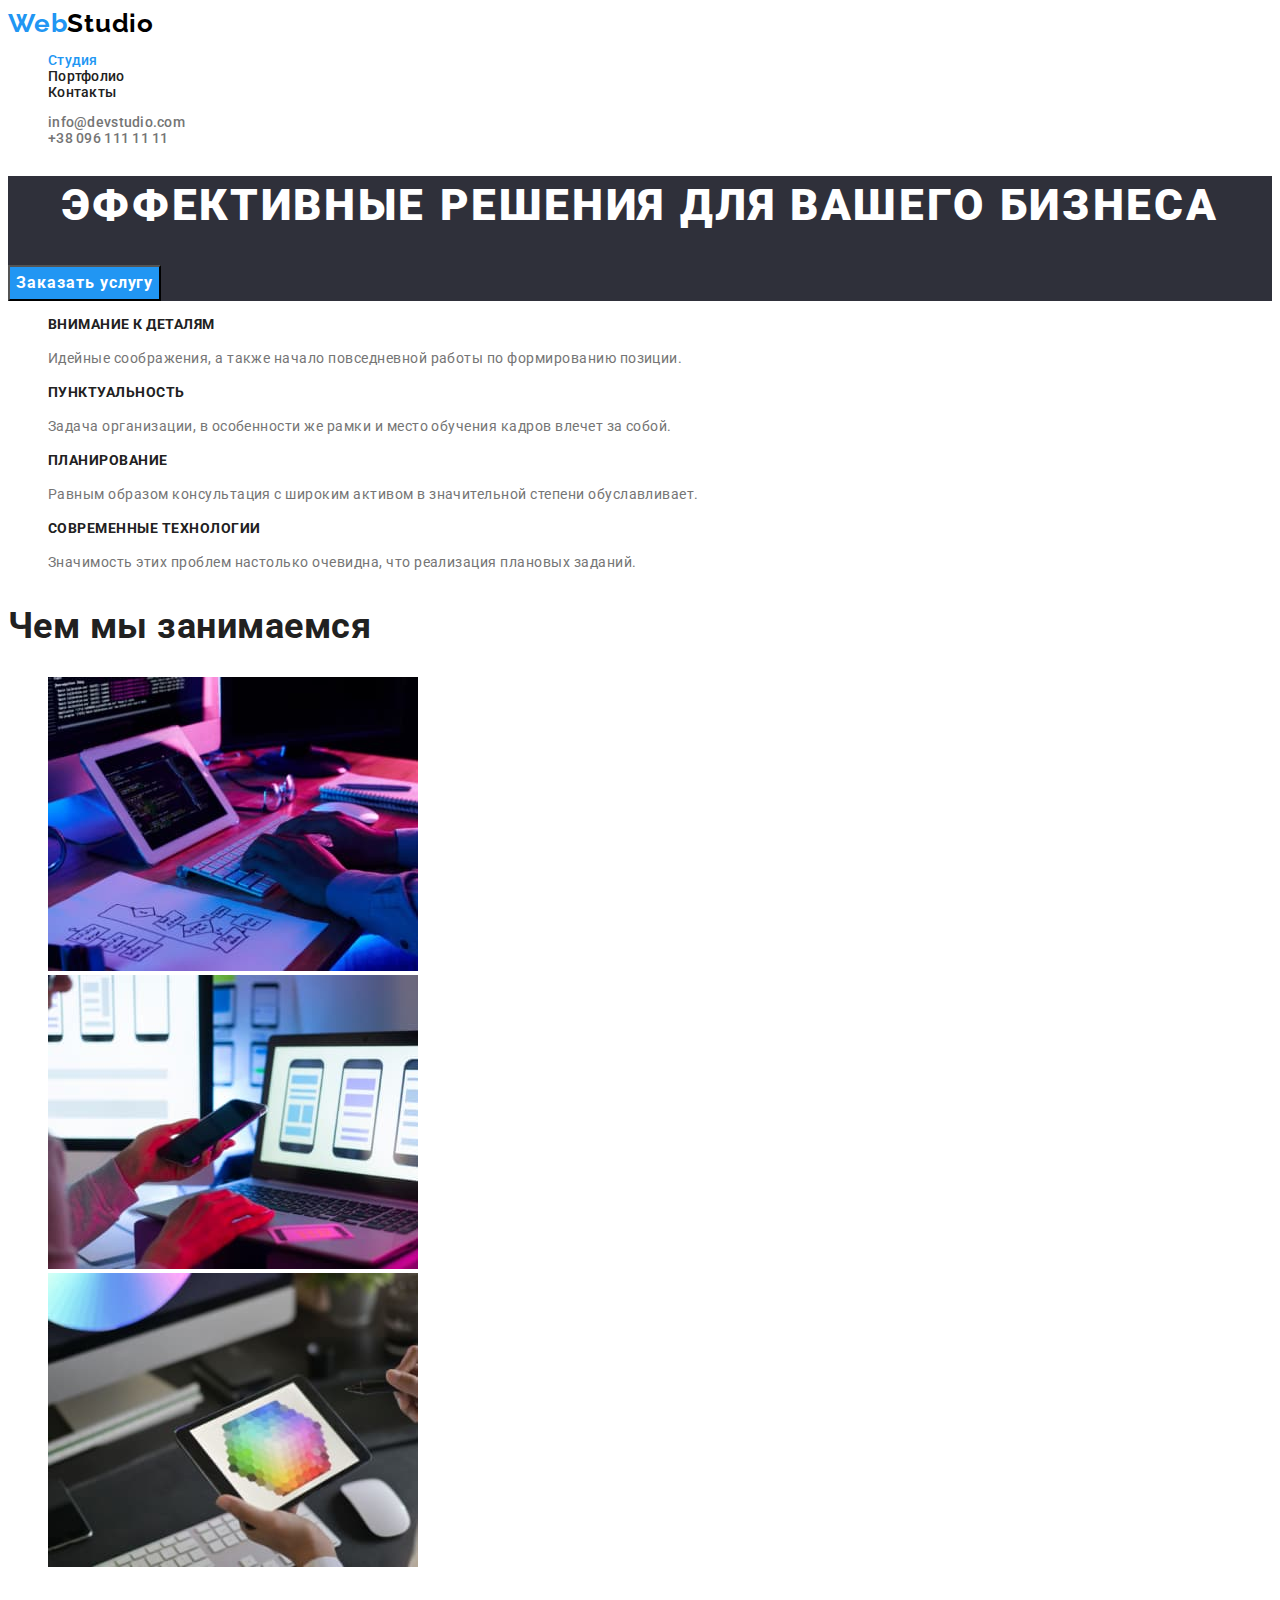
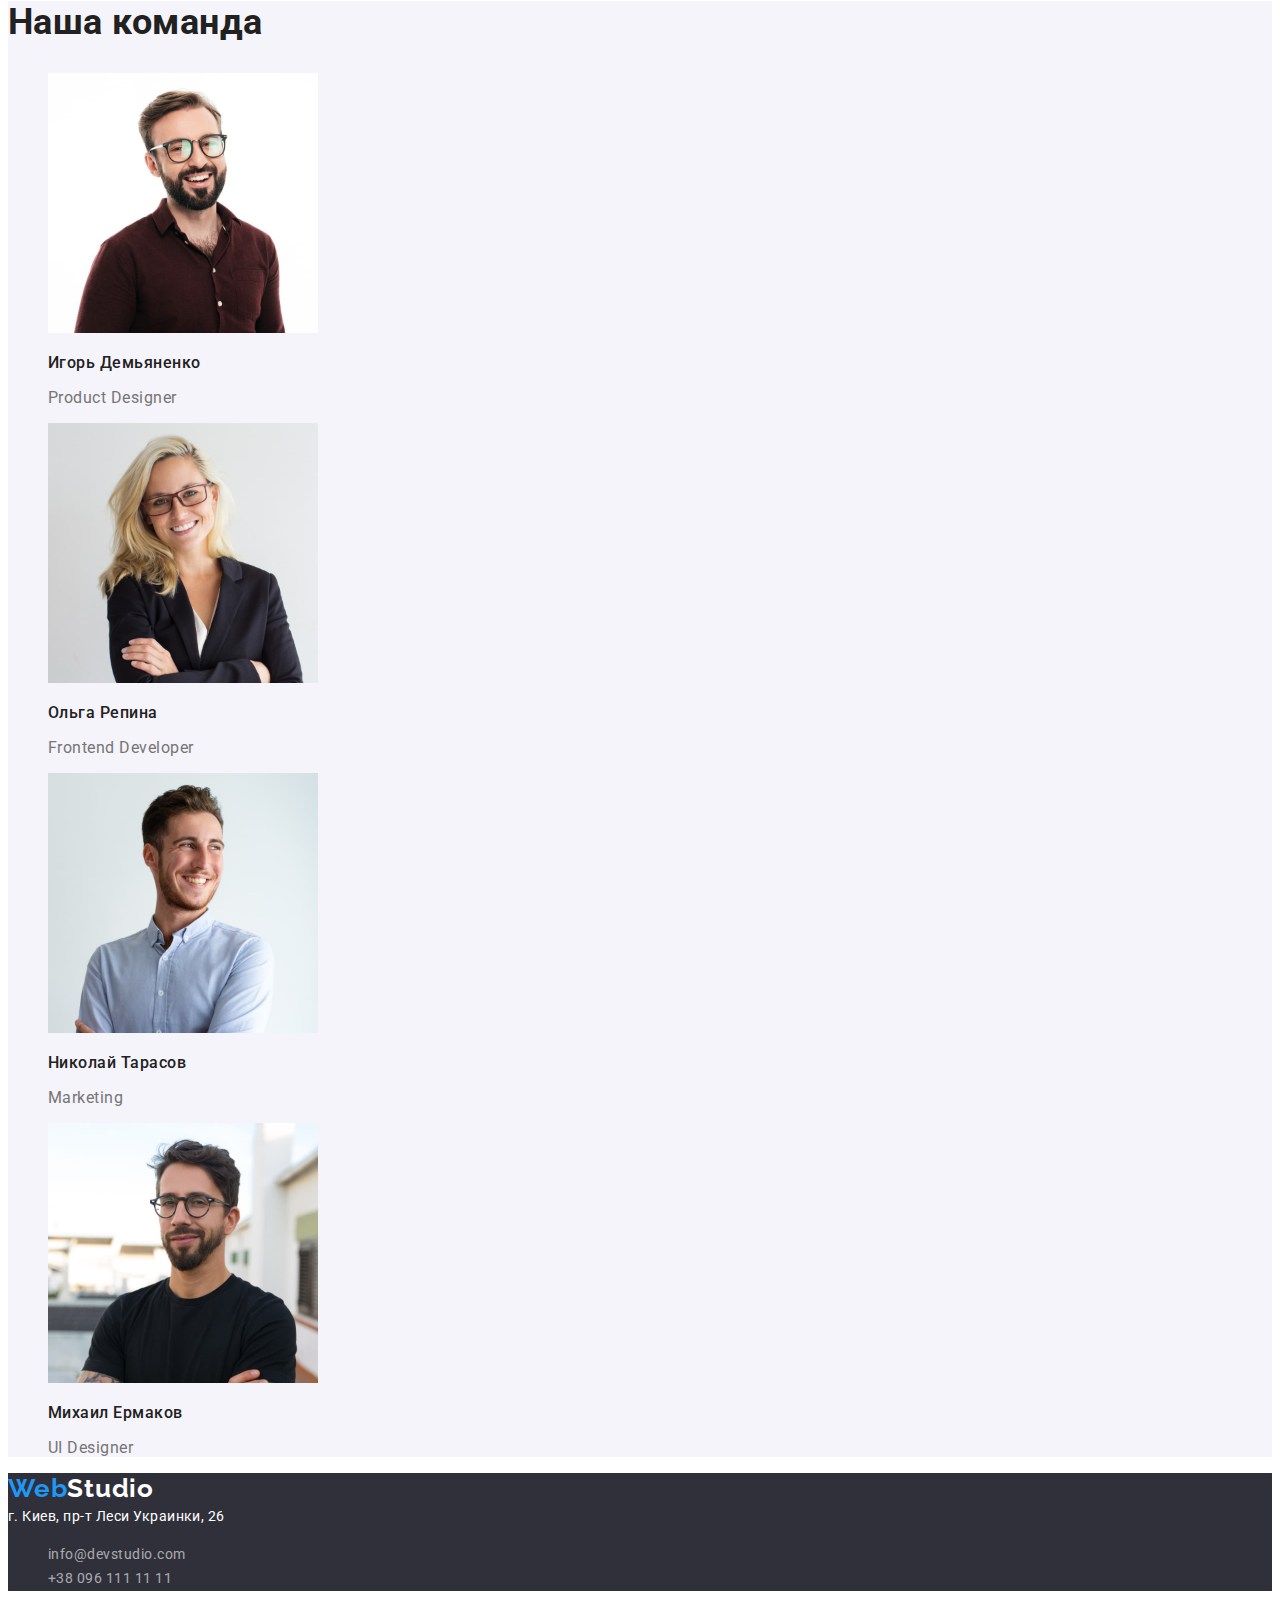
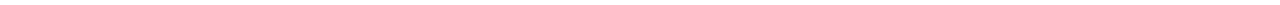
<file: index.html>
<!DOCTYPE html>
<html lang="ru">
<head>
    <meta charset="UTF-8">
    <meta name="viewport" content="width=device-width, initial-scale=1.0">
    <title>Web Studio</title>
    <link rel="preconnect" href="https://fonts.gstatic.com">
    <link href="https://fonts.googleapis.com/css2?family=Raleway:wght@700&family=Roboto:wght@400;500;700;900&display=swap"
          rel="stylesheet">
    <link rel="stylesheet" href="./css/normalize.css">
    <link rel="stylesheet" href="./css/main.css">
    <link rel="stylesheet" href="./css/style.css">
</head>
<body>
    <header>
        <nav>
            <a class="logo" href="./index.html">Web<span class="logo-black">Studio</span></a>
            <ul>
                <li>
                    <a class="header-nav current" href="./index.html">Студия</a>
                </li>
                <li>
                    <a class="header-nav" href="./portfolio.html">Портфолио</a>
                </li>
                <li>
                    <a class="header-nav" href="#">Контакты</a>
                </li>
            </ul>
        </nav>
        <ul>
            <li>
                <a class="header-contacts" href="mailto:info@devstudio.com">info@devstudio.com</a>
            </li>
            <li>
                <a class="header-contacts" href="tel:+380961111111">+38 096 111 11 11</a>
            </li>
        </ul>
    </header>
    <main>
        <section class="section-dark">
            <h1>Эффективные решения для вашего бизнеса</h1>
            <button class="button-index">Заказать услугу</button>
        </section>
        <section>
            <h2 class="visually-hidden">Наші переваги</h2>
            <ul class="benefits">
                <li>
                    <h3>Внимание к деталям</h3>
                    <p>Идейные соображения, а также начало повседневной работы по формированию позиции.</p>
                </li>
                <li>
                    <h3>Пунктуальность</h3>
                    <p>Задача организации, в особенности же рамки и место обучения кадров влечет за собой.</p>
                </li>
                <li>
                    <h3>Планирование</h3>
                    <p>Равным образом консультация с широким активом в значительной степени обуславливает.</p>
                </li>
                <li>
                    <h3>Современные технологии</h3>
                    <p>Значимость этих проблем настолько очевидна, что реализация плановых заданий.</p>
                </li>
            </ul>
        </section>
        <section>
            <h2>Чем мы занимаемся</h2>
            <ul>
                <li>
                    <img src="./images/img_1.jpg" alt="Розробка" width="370">
                </li>
                <li>
                    <img src="./images/img_2.jpg" alt="Адаптація" width="370">
                </li>
                <li>
                    <img src="./images/img_3.jpg" alt="Дизайн" width="370">
                </li>
            </ul>
        </section>
        <section class="section-light">
            <h2>Наша команда</h2>
            <ul class="team">
                <li>
                    <img src="./images/igor.jpg" alt="Игорь Демьяненко - Product Designer" width="270">
                    <h3>Игорь Демьяненко</h3>
                    <p>Product Designer</p>
                </li>
                <li>
                    <img src="./images/olga.jpg" alt="Ольга Репина - Frontend Developer" width="270">
                    <h3>Ольга Репина</h3>
                    <p>Frontend Developer</p>
                </li>
                <li>
                    <img src="./images/nikolaj.jpg" alt="Николай Тарасов - Marketing" width="270">
                    <h3>Николай Тарасов</h3>
                    <p>Marketing</p>
                </li>
                <li>
                    <img src="./images/michail.jpg" alt="Михаил Ермаков - UI Designer" width="270">
                    <h3>Михаил Ермаков</h3>
                    <p>UI Designer</p>
                </li>
            </ul>
        </section>
    </main>
    <footer>
        <a class="logo" href="./index.html">Web<span class="logo-white">Studio</span></a>
        <address>
            г. Киев, пр-т Леси Украинки, 26
            <ul>
                <li>
                    <a class="footer-contacts" href="mailto:info@devstudio.com">info@devstudio.com</a>
                </li>
                <li>
                    <a class="footer-contacts" href="tel:+380961111111">+38 096 111 11 11</a>
                </li>
            </ul>
        </address>
    </footer>
</body>
</html>
</file>
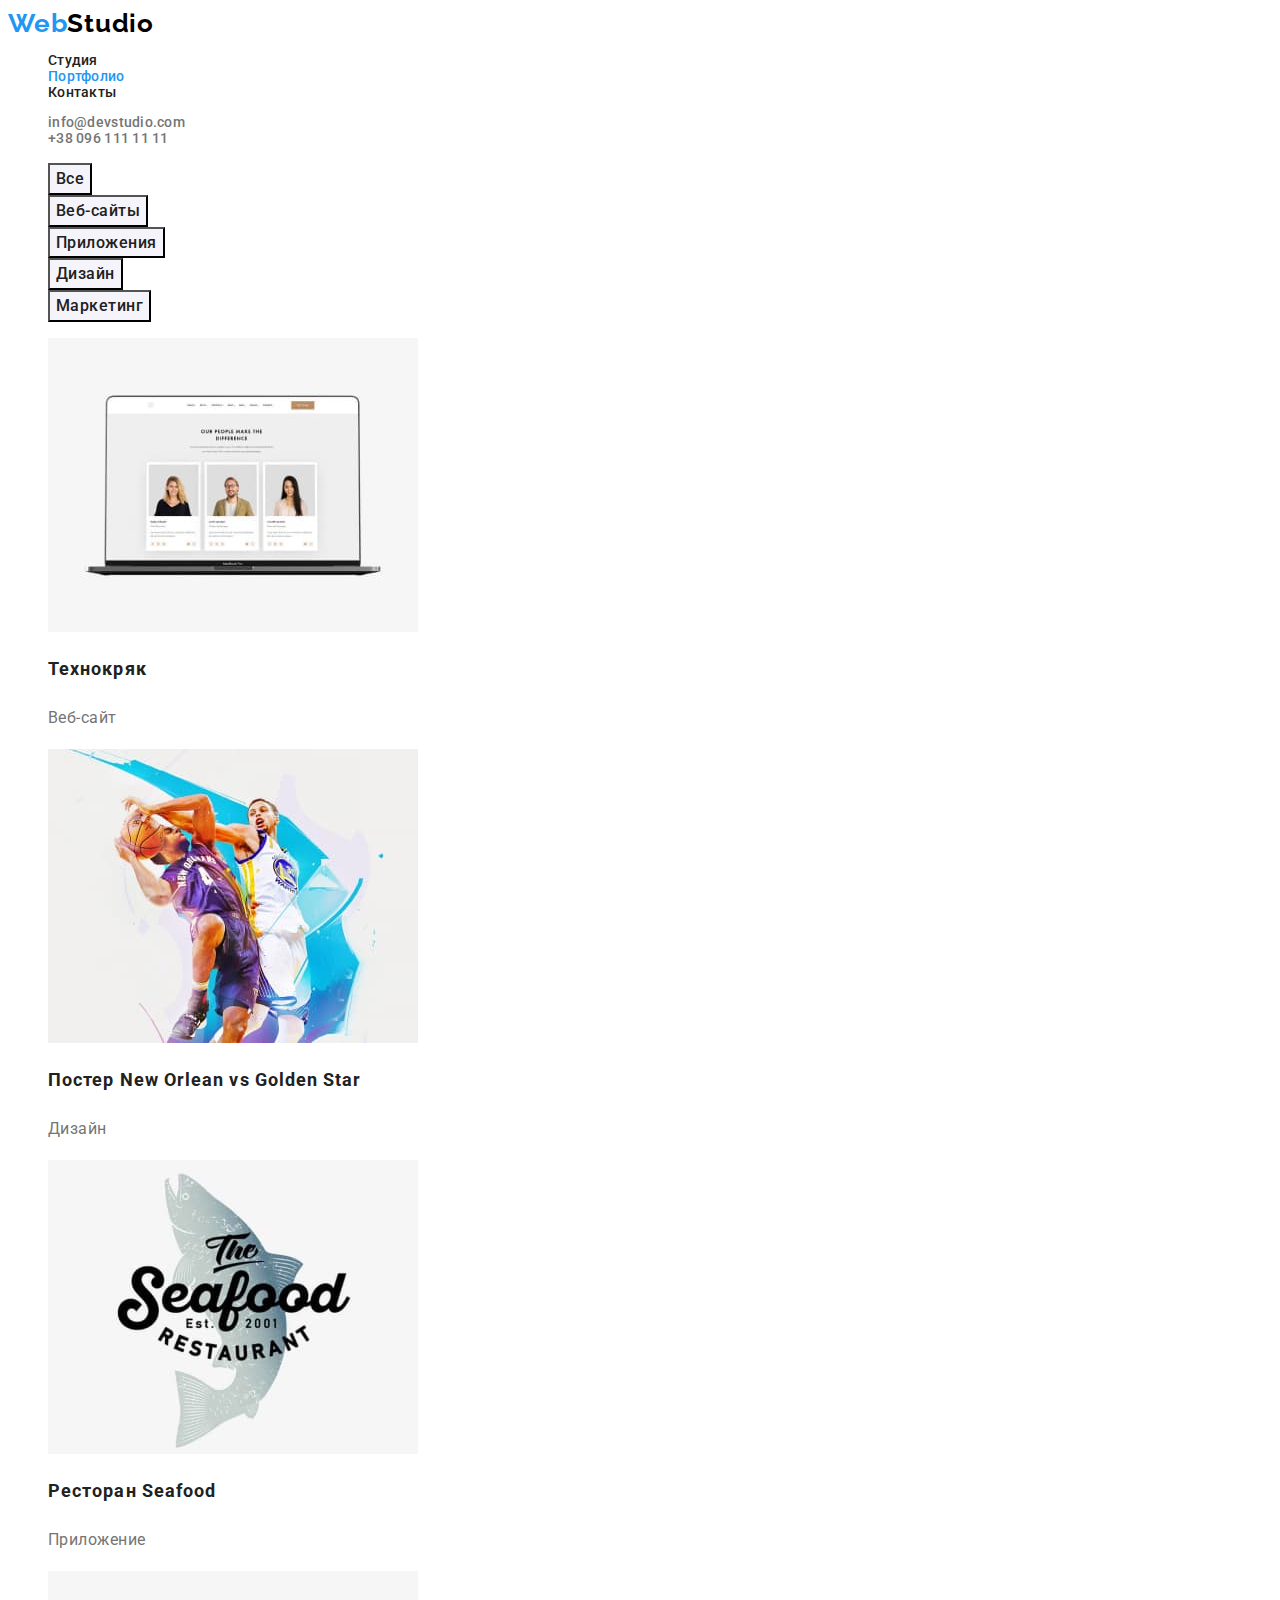
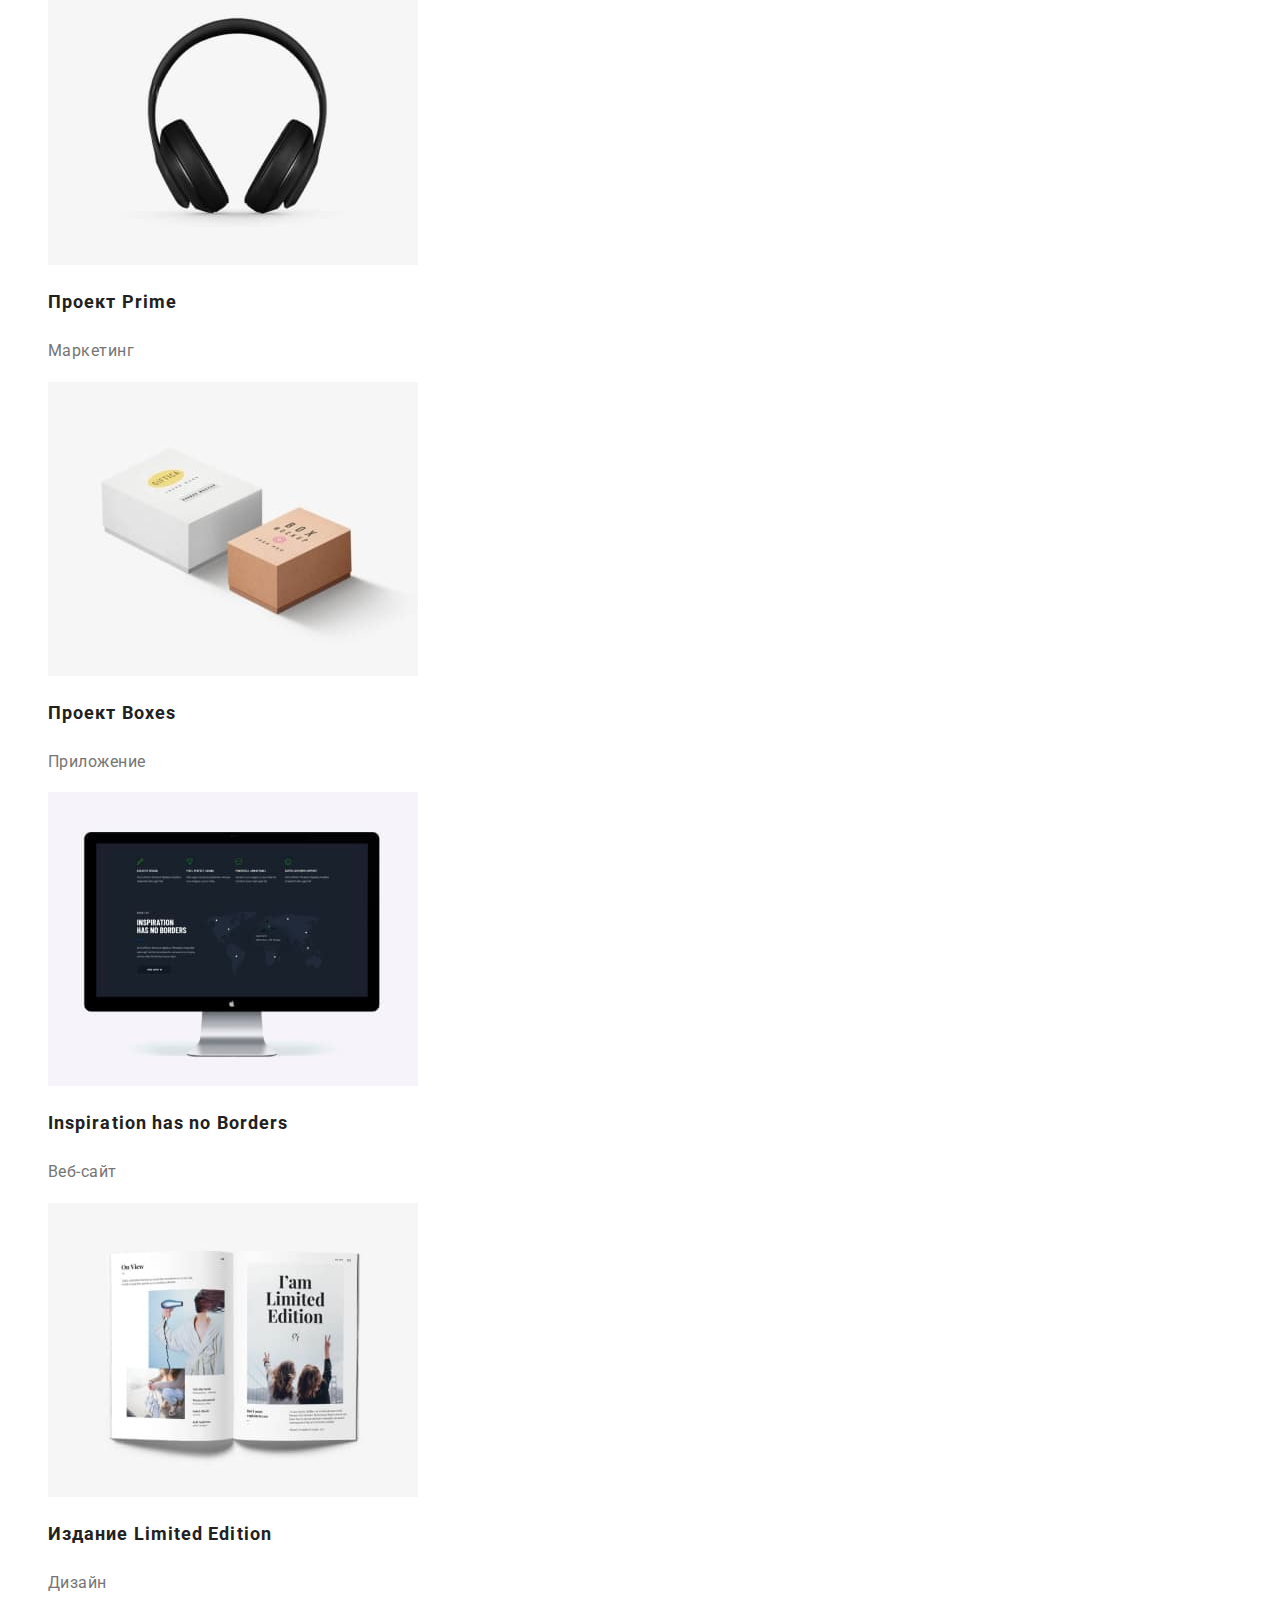
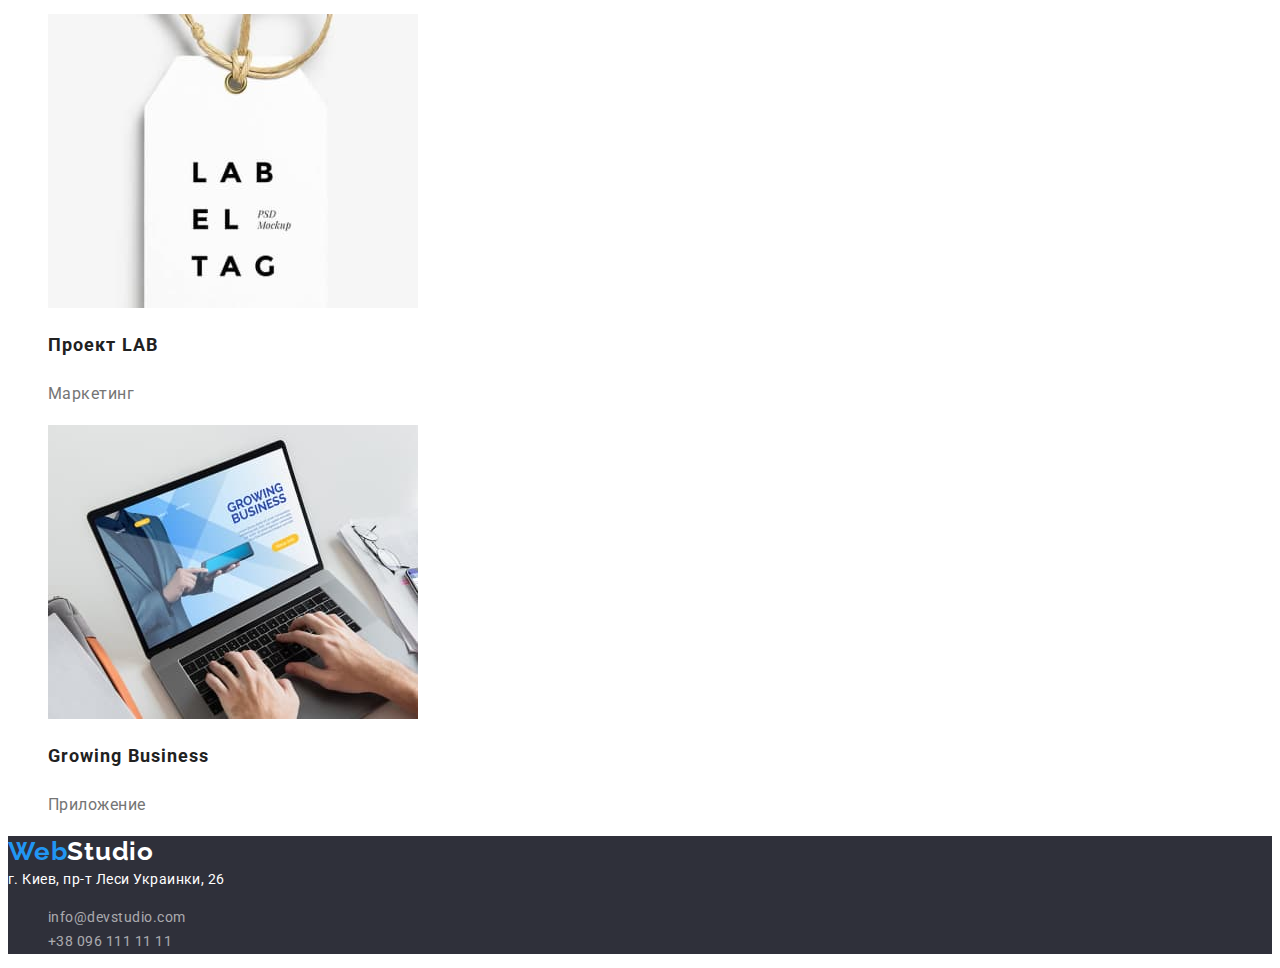
<file: portfolio.html>
<!DOCTYPE html>
<html lang="ru">

<head>
    <meta charset="UTF-8">
    <meta name="viewport" content="width=device-width, initial-scale=1.0">
    <title>Portfolio</title>
    <link rel="preconnect" href="https://fonts.gstatic.com">
    <link href="https://fonts.googleapis.com/css2?family=Raleway:wght@700&family=Roboto:wght@400;500;700;900&display=swap" 
          rel="stylesheet">
    <link rel="stylesheet" href="./css/normalize.css">
    <link rel="stylesheet" href="./css/main.css">
    <link rel="stylesheet" href="./css/style.css">
</head>

<body>
    <header>
        <nav>
            <a class="logo" href="./index.html">Web<span class="logo-black">Studio</span></a>
            <ul>
                <li>
                    <a class="header-nav" href="./index.html">Студия</a>
                </li>
                <li>
                    <a class="header-nav current" href="./portfolio.html">Портфолио</a>
                </li>
                <li>
                    <a class="header-nav" href="#">Контакты</a>
                </li>
            </ul>
        </nav>
        <ul>
            <li>
                <a class="header-contacts" href="mailto:info@devstudio.com">info@devstudio.com</a>
            </li>
            <li>
                <a class="header-contacts" href="tel:+380961111111">+38 096 111 11 11</a>
            </li>
        </ul>
    </header>
    <main>
        <section>
            <h1 class="visually-hidden">Реалізовані проєкти</h1>
            <ul>
                <li>
                    <button class="button-portfolio">Все</button>
                </li>
                <li>
                    <button class="button-portfolio">Веб-сайты</button>
                </li>
                <li>
                    <button class="button-portfolio">Приложения</button>
                </li>
                <li>
                    <button class="button-portfolio">Дизайн</button>
                </li>
                <li>
                    <button class="button-portfolio">Маркетинг</button>
                </li>
            </ul>
            <ul class="projects">
                <li>
                    <a href="#">
                        <img src="./images/portfolio-technokrjak.jpg" alt="Лептоп" width="370">
                        <h2>Технокряк</h2>
                        <p>Веб-сайт</p>
                    </a>
                </li>
                <li>
                    <a href="#">
                        <img src="./images/portfolio-poster.jpg" alt="Баскетболісти" width="370">
                        <h2>Постер New Orlean vs Golden Star</h2>
                        <p>Дизайн</p>
                    </a>
                </li>
                <li>
                    <a href="#">
                        <img src="./images/portfolio-restoran.jpg" alt="Ресторан" width="370">
                        <h2>Ресторан Seafood</h2>
                        <p>Приложение</p>
                    </a>
                </li>
                <li>
                    <a href="#">
                        <img src="./images/portfolio-prime.jpg" alt="Навушники" width="370">
                        <h2>Проект Prime</h2>
                        <p>Маркетинг</p>
                    </a>
                </li>
                <li>
                    <a href="#">
                        <img src="./images/portfolio-boxes.jpg" alt="Коробки" width="370">
                        <h2>Проект Boxes</h2>
                        <p>Приложение</p>
                    </a>
                </li>
                <li>
                    <a href="#">
                        <img src="./images/portfolio-inspiration.jpg" alt="Монітор" width="370">
                        <h2>Inspiration has no Borders</h2>
                        <p>Веб-сайт</p>
                    </a>
                </li>
                <li>
                    <a href="#">
                        <img src="./images/portfolio-limited.jpg" alt="Книга" width="370">
                        <h2>Издание Limited Edition</h2>
                        <p>Дизайн</p>
                    </a>
                </li>
                <li>
                    <a href="#">
                        <img src="./images/portfolio-LAB.jpg" alt="Бірка" width="370">
                        <h2>Проект LAB</h2>
                        <p>Маркетинг</p>
                    </a>
                </li>
                <li>
                    <a href="#">
                        <img src="./images/portfolio-growing.jpg" alt="Ноутбук" width="370">
                        <h2>Growing Business</h2>
                        <p>Приложение</p>
                    </a>
                </li>
            </ul>
        </section>

    </main>
    <footer>
        <a class="logo" href="./index.html">Web<span class="logo-white">Studio</span></a>
        <address>
            г. Киев, пр-т Леси Украинки, 26
            <ul>
                <li>
                    <a class="footer-contacts" href="mailto:info@devstudio.com">info@devstudio.com</a>
                </li>
                <li>
                    <a class="footer-contacts" href="tel:+380961111111">+38 096 111 11 11</a>
                </li>
            </ul>
        </address>
    </footer>
    </body>
    
    </html>
</file>
<file: css/main.css>
:root {
  --white: #ffffff;
  --black: #000000;
  --blue: #2196f3;

  --black-text: #212121;
  --grey-text: #757575;
  --grey-text-op60: rgba(255, 255, 255, 0.6);

  --background-dark: #2f303a;
  --background-light: #f5f4fa;
}

body {
  background-color: var(--white);
  color: var(--black-text);

  font-family: "Roboto", sans-serif;
  letter-spacing: 0.03em;
}

h1 {
  color: var(--white);

  font-weight: 900;
  font-size: 44px;
  line-height: 1.36;
  text-align: center;
  letter-spacing: 0.06em;
  text-transform: uppercase;
}

h2 {
  font-weight: 700;
  font-size: 36px;
  line-height: 1.17;
}

p {
  font-weight: 400;
  color: var(--grey-text);
}

header {
  font-weight: 500;
  font-size: 14px;
  line-height: 1.14;
  letter-spacing: 0.02em;
}

footer {
  background-color: var(--background-dark);
  color: var(--white);

  font-weight: 400;
  font-size: 14px;
  line-height: 1.71;
}

.logo {
  font-family: "Raleway", sans-serif;
  font-weight: 700;
  font-size: 26px;
  line-height: 1.19;
  letter-spacing: 0.03em;
  text-decoration: none;

  color: var(--blue);
}

.logo-white {
  color: var(--white);
}

.logo-black {
  color: var(--black);
}

.header-nav {
  text-decoration: none;
  color: inherit;
}

.header-contacts {
  text-decoration: none;
  color: var(--grey-text);
}

.header-nav:hover,
.header-nav:focus,
.header-contacts:hover,
.header-contacts:focus {
  color: var(--blue);
}

.footer-contacts {
  text-decoration: none;
  color: var(--grey-text-op60);
}

.section-light {
  background-color: var(--background-light);
}

.section-dark {
  background-color: var(--background-dark);
}

.current {
  color: var(--blue);
}

.visually-hidden {
  position: absolute;
  width: 1px;
  height: 1px;
  margin: -1px;
  border: 0;
  padding: 0;
  white-space: nowrap;
  clip-path: inset(100%);
  clip: rect(0 0 0 0);
  overflow: hidden;
}
</file>
<file: css/style.css>
.button-index {
  background-color: var(--blue);
  color: var(--white);

  font-family: inherit;
  font-weight: 700;
  font-size: 16px;
  line-height: 1.87;
  letter-spacing: 0.06em;
}

.button-portfolio {
  background-color: var(--background-light);
  color: inherit;

  font-family: inherit;
  font-weight: 500;
  font-size: 16px;
  line-height: 1.62;
  letter-spacing: 0.03em;
}

.button-portfolio:hover,
.button-portfolio:focus {
  background-color: var(--blue);
  color: var(--white);
}

.benefits h3 {
  font-weight: 700;
  font-size: 14px;
  line-height: 1.14;
  text-transform: uppercase;
}

.benefits p {
  font-size: 14px;
  line-height: 1.71;
}

.team h3 {
  font-weight: 500;
  font-size: 16px;
  line-height: 1.19;
}

.team p {
  font-size: 16px;
  line-height: 1.19;
}

.projects h2 {
  color: var(--black-text);
  font-size: 18px;
  line-height: 2;
  letter-spacing: 0.06em;
}

.projects p {
  font-size: 16px;
  line-height: 1.87;
}

.projects a {
  text-decoration: none;
}
</file>
